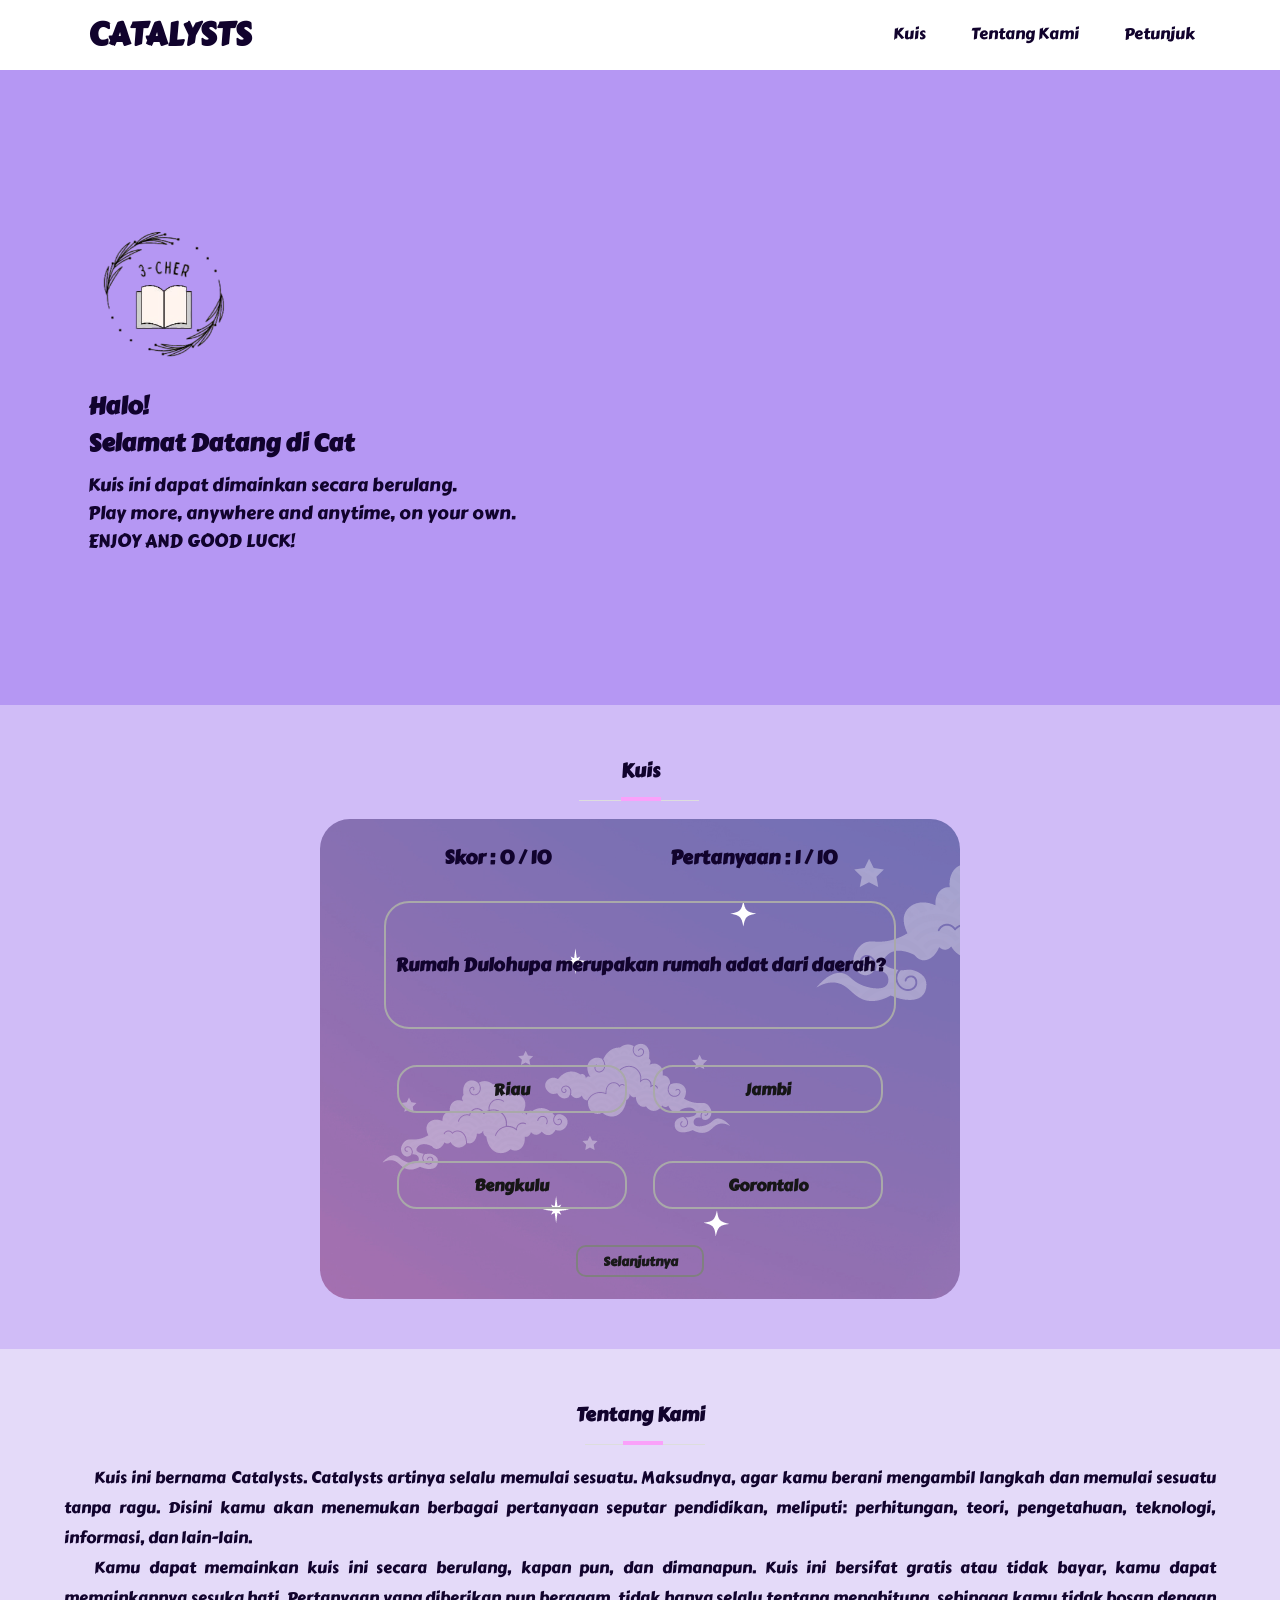
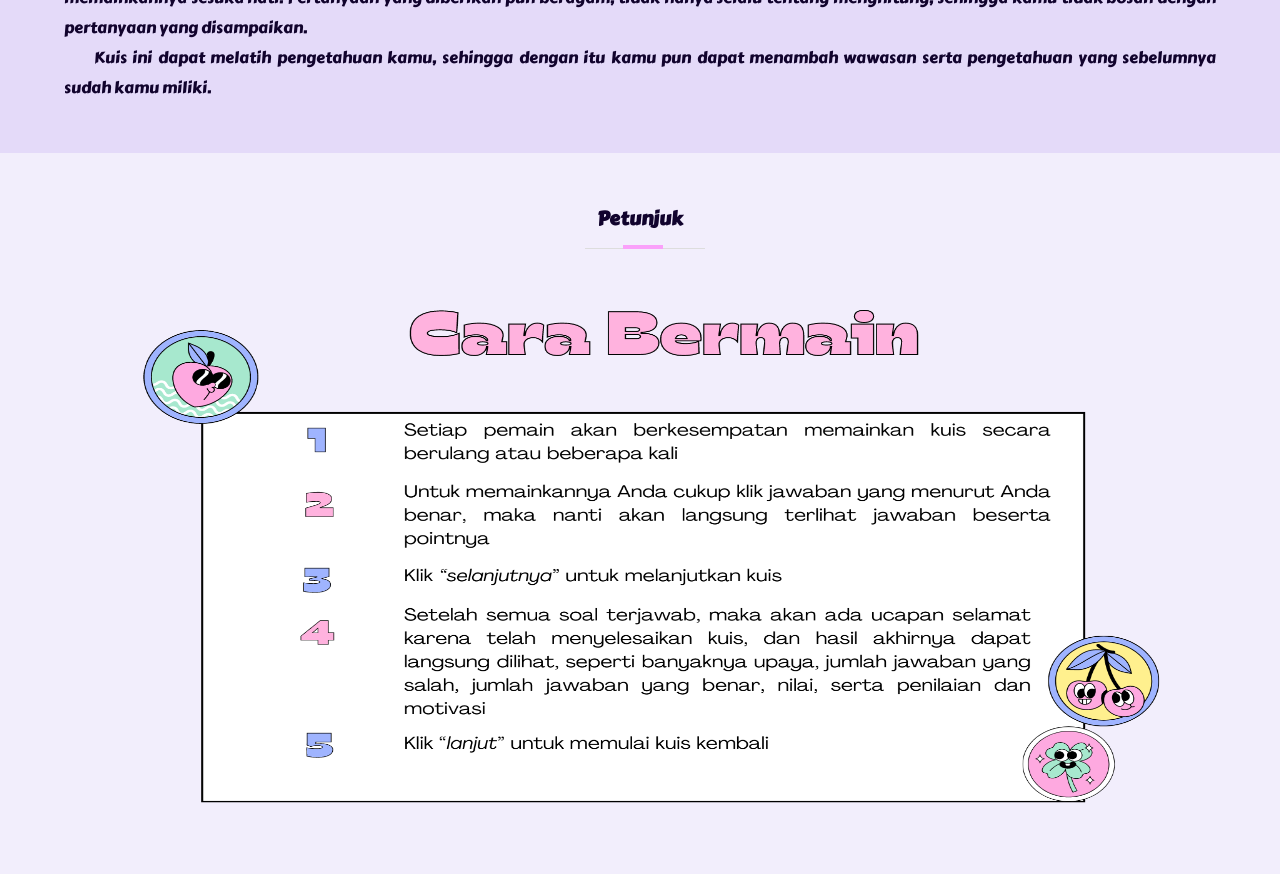
<file: projectuaskel2nih.html>
<!DOCTYPE html>
<html>
<head>
	<meta charset="utf-8">
	<meta name="viewport" content="width=device-width, initial-scale=1">
	<title>Kuis Seru</title>
	<link rel="stylesheet" type="text/css" href="projectuaskel2.css">
	<link href="https://fonts.googleapis.com/css2?family=Carter+One&display=swap" rel="stylesheet">
	<link rel="stylesheet" href="https://cdnjs.cloudflare.com/ajax/libs/font-awesome/6.2.1/css/all.min.css" integrity="sha512-MV7K8+y+gLIBoVD59lQIYicR65iaqukzvf/nwasF0nqhPay5w/9lJmVM2hMDcnK1OnMGCdVK+iQrJ7lzPJQd1w==" crossorigin="anonymous" referrerpolicy="no-referrer" />
</head>
<body onload="NextQuestion(0)">

	<!-- sidebar -->
	<input type="checkbox" id="check">
	<div class="sidebar">
		<ul>
			<li><a href="#kuis">Kuis</a></li>
			<li><a href="#tentangkami">Tentang Kami</a></li>
			<li><a href="#petunjuk">Petunjuk</a></li>
		</ul>
	</div>

	<!-- bagian header -->
	<header>
		<div class="container">
			<h1><a href="">Catalysts</a></h1>
			<ul>
				<li><a href="#kuis">Kuis</a></li>
				<li><a href="#tentangkami">Tentang Kami</a></li>
				<li><a href="#petunjuk">Petunjuk</a></li>
			</ul>

			<!-- menu mobile -->
			<label for="check" class="mobile-menu"><i class="fa-solid fa-bars fa-2x"></i></label>
		</div>
	</header>

	<!-- bagian banner -->
	<section class="banner">
		<div class="container">
			<div class="banner-left">
				<img src="pasti.png">
				<h2>Halo!<br>
					Selamat Datang di <span class="efek-ngetik"></h2>
				<p>Kuis ini dapat dimainkan secara berulang.</p>
				<p>Play more, anywhere and anytime, on your own.</p>
				<p>ENJOY AND GOOD LUCK!</p>
			</div>
		</div>
	</section>

	<!-- bagian kuis-->
	<section id="kuis">
		<h3>Kuis</h3>
		<div class="modal-container" id="score-modal">
          
            <div class="modal-content-container">
              
                <h1>Selamat, kuis kamu selesai!</h1>
              
                <div class="grade-details">
                    <p>Percobaan : 10</p>
                    <p>Jawaban Salah : <span id="wrong-answers"></span></p>
                    <p>Jawaban Benar : <span id="right-answers"></span></p>
                    <p>Nilai : <span id="grade-percentage"></span></p>
                    <p ><span id="remarks"></span></p>
                </div>
              
                <div class="modal-button-container">
                    <button onclick="closeScoreModal()">Lanjut</button>
                </div>
              
            </div>
        </div>

        <div class="game-quiz-container">
          
            <div class="game-details-container">
                <h1>Skor : <span id="player-score"></span> / 10</h1>
                <h1> Pertanyaan : <span id="question-number"></span> / 10</h1>
            </div>

            <div class="game-question-container">
                <h1 id="display-question"></h1>
            </div>

            <div class="game-options-container">
              
               <div class="modal-container" id="option-modal">
                 
                    <div class="modal-content-container">
                         <h1>Mohon Pilih Opsi</h1>
                      
                         <div class="modal-button-container">
                            <button onclick="closeOptionModal()">Lanjut</button>
                        </div>
                      
                    </div>
                 
               </div>
              
                <span>
                    <input type="radio" id="option-one" name="option" class="radio" value="optionA" />
                    <label for="option-one" class="option" id="option-one-label"></label>
                </span>
              

                <span>
                    <input type="radio" id="option-two" name="option" class="radio" value="optionB" />
                    <label for="option-two" class="option" id="option-two-label"></label>
                </span>
              

                <span>
                    <input type="radio" id="option-three" name="option" class="radio" value="optionC" />
                    <label for="option-three" class="option" id="option-three-label"></label>
                </span>
              

                <span>
                    <input type="radio" id="option-four" name="option" class="radio" value="optionD" />
                    <label for="option-four" class="option" id="option-four-label"></label>
                </span>


            </div>

            <div class="next-button-container">
                <button onclick="handleNextQuestion()">Selanjutnya</button>
            </div>

        </div>
	</section>

	<!--bagian tentang kami-->
	<section id="tentangkami">
		<div class="container">
			<h3>Tentang Kami</h3>
			<p>Kuis ini bernama Catalysts. Catalysts artinya selalu memulai sesuatu. Maksudnya, agar kamu berani mengambil langkah dan memulai sesuatu tanpa ragu. Disini kamu akan menemukan berbagai pertanyaan seputar pendidikan, meliputi: perhitungan, teori, pengetahuan, teknologi, informasi, dan lain-lain.</p>
			<p>Kamu dapat memainkan kuis ini secara berulang, kapan pun, dan dimanapun. Kuis ini bersifat gratis atau tidak bayar, kamu dapat memainkannya sesuka hati. Pertanyaan yang diberikan pun beragam, tidak hanya selalu tentang menghitung, sehingga kamu tidak bosan dengan pertanyaan yang disampaikan.</p>
			<p>Kuis ini dapat melatih pengetahuan kamu, sehingga dengan itu kamu pun dapat menambah wawasan serta pengetahuan yang sebelumnya sudah kamu miliki.</p>
		</div>
	</section>

	<!--bagian petunjuk-->
	<section id="petunjuk">
		<div class="container">
			<h3>Petunjuk</h3>
			<img src="petunjuk.png">
		</div>
	</section>


	<script src="projectuaskel2.js"></script>
</body>
</html>
</file>
<file: projectuaskel2.css>
* {
	padding: 0;
	margin: 0;
	font-family: 'Carter One', sans-serif;
	color: #11032D;
}
header {
	height: 70px;
}
header h1 {
	display: inline-block;
	float: left;
	padding: 10px 24px;
	text-transform: uppercase;
}
header h1 a {
	transition: 0.3s;
}
header h1 a:hover {
	color: #B6AACF;
}
header ul {
	float: right;
}
header ul li {

	padding: 21px;
	display: inline-block;
}
header ul li a {
	transition: 0.3s;
}
header ul li a:hover {
	color: #B6AACF;
}
a {
	text-decoration: none;
}
.container {
	width: 90%;
	margin: 0 auto;
}
.container::after {
	content: '';
	display: block;
	clear: both;
}
.mobile-menu {
	float: right;
	display: none;
	padding: 17px;
}
.mobile-menu:hover {
	cursor: pointer;
}
#check {
	display: none;
}
.sidebar {
	position: fixed;
	top: 0;
	bottom: 0;
	left: -300px;
	width: 300px;
	background-color: rgba(31, 104, 104, 0.9);
	transition: 0.3s;
}
.sidebar ul li a {
	color: #fff;
}
.sidebar ul li {
	padding: 24px;
	transition: 0.3s;
	transition-property: background-color;
}
.sidebar ul li:hover {
	background-color: #F3F320;
}
#check:checked ~ .sidebar {
	left: 0;
}
.banner {
	background-color: #B597F3;
	padding: 150px 0;
}
section {
	padding: 50px 0;
}
.banner img {
	width: 150px;
	margin-bottom: 10px;
}
.banner h2,
.banner p,
.banner span{
	color: #11032D;
}
.banner h2 {
	margin-bottom: 10px;
}
.banner p {
	font-size: 18px;
}
.banner-left {
	padding-left: 24px;
}
section h3 {
	padding-bottom: 30px;
	text-align: center;
}
section h3::before {
	content:'';
	display: block;
	position: relative;
	bottom: 0;
	width: 120px;
	height: 1px;
	background-color: #ddd;
	left: calc(50% - 4.8%);
	top: 45px;

}
section h3::after {
	content:'';
	display: block;
	position: relative;
	bottom: 0;
	width: 40px;
	height: 4px;
	background-color: #FAA1FA;
	left: 48.5%;
	top: 12px;
}
#tentangkami {
    background-color: #E4DAF9;
}
#tentangkami p {
	text-align: justify;
	text-indent: 30px;
	line-height: 30px;
}
html {
	scroll-behavior: smooth;
}
#petunjuk {
    background-color: #F2EEFC;
}
#petunjuk img {
    width: 1200px;
    height: 550px;
}

@media (max-width: 900px){
	.mobile-menu {
		display: block;
	}
	header ul {
		display: none;
	}
}
*{
    margin: 0;
    padding: 0;
    box-sizing: border-box;
}
  
html, body{
    height: 100%;
}


body{
    font-family: 'Montserrat', serif;
    
}

main{
    width: 100%;
    min-height: 100vh;
    display: flex;
    flex-direction: column;
    justify-content: center;
    align-items: center;
    background-color: black;
    background: url('../assets/background_image.jpg');
    background-color : black;
    background-repeat: no-repeat;
    background-size: cover;
    background-position: center;
}

#kuis {
    background-color: #D0BCF7;
}

.game-quiz-container{
    width: 40rem;
    height: 30rem;
    background-color: white;
    display: flex;
    flex-direction: column;
    align-items: center;
    justify-content: space-around;
    border-radius: 30px;
    margin-left: auto;
    margin-right: auto;
    background-image: url(coba.png);
}

.game-details-container{
    width: 80%;
    height: 4rem;
    display: flex;
    justify-content: space-around;
    align-items: center;
}

.game-details-container h1{
    font-size: 1.2rem;
}

.game-question-container{
    width: 80%;
    height: 8rem;
    display: flex;
    align-items: center;
    justify-content: center;
    border: 2px solid darkgray;
    border-radius: 25px;
}

.game-question-container h1{
    font-size: 1.1rem;
    text-align: center;
    padding: 3px;
}

.game-options-container{
    width: 80%;
    height: 12rem;
    display: flex;
    flex-wrap: wrap;
    align-items: center;
    justify-content: space-around;
}

.game-options-container span{
    width: 45%;
    height: 3rem;
    border: 2px solid darkgray;
    border-radius: 20px;
    overflow: hidden;
}
span label{
    width: 100%;
    height: 100%;
    display: flex;
    align-items: center;
    justify-content: center;
    cursor: pointer;
    transition: transform 0.3s;
    font-weight: 600;
    color: rgb(22, 22, 22);
}

span label:hover{
    -ms-transform: scale(1.12);
    -webkit-transform: scale(1.12);
    transform: scale(1.12);
    color: white;
}

input[type="radio"] {
    position: relative;
    display: none;
}


input[type=radio]:checked ~ .option {
  background: #C3CFF3;
}

.next-button-container{
    width: 50%;
    height: 3rem;
    display: flex;
    justify-content: center;
}
.next-button-container button{
    width: 8rem;
    height: 2rem;
    border-radius: 10px;
    background: none;
    color: rgb(25, 25, 25);
    font-weight: 600;
    border: 2px solid gray;
    cursor: pointer;
    outline: none;
}
.next-button-container button:hover{
    background-color: #F3C3EF;
}

.modal-container{
    display: none;
    position: fixed;
    z-index: 1; 
    left: 0;
    top: 0;
    width: 100%; 
    height: 100%; 
    overflow: auto; 
    background-color: rgb(0,0,0); 
    background-color: rgba(0,0,0,0.4); 
    flex-direction: column;
    align-items: center;
    justify-content: center; 
    -webkit-animation: fadeIn 1.2s ease-in-out;
    animation: fadeIn 1.2s ease-in-out;
}

.modal-content-container{
    height: 20rem;
    width: 25rem;
    background-color: #BE97D5;
    display: flex;
    flex-direction: column;
    align-items: center;
    justify-content: space-around;
    border-radius: 25px;
}

.modal-content-container h1{
    font-size: 1.3rem;
    height: 3rem;
    color: #7C2DB6;
    text-align: center;
}

.grade-details{
    width: 15rem;
    height: 10rem;
    display: flex;
    flex-direction: column;
    align-items: center;
    justify-content: space-around;
}

.grade-details p{
    color: #11032D;
    text-align: center;
}

.modal-button-container{
    height: 2rem;
    width: 100%;
    display: flex;
    align-items: center;
    justify-content: center;
}

.modal-button-container button{
    width: 10rem;
    height: 2rem;
    background: none;
    outline: none;
    border: 1px solid rgb(252, 242, 241);
    color: white;
    font-size: 1.1rem;
    cursor: pointer;
    border-radius: 20px;
}
.modal-button-container button:hover{
    background-color: rgb(83, 82, 82);
}

@media(min-width : 300px) and (max-width : 350px){
    .game-quiz-container{
        width: 90%;
        height: 80vh;
     }
     .game-details-container h1{
        font-size: 0.8rem;
     }
 
     .game-question-container{
        height: 6rem;
     }
     .game-question-container h1{
       font-size: 0.9rem;
    }
 
    .game-options-container span{
        width: 90%;
        height: 2.5rem;
    }
    .game-options-container span label{
        font-size: 0.8rem;
    }
    .modal-content-container{
        width: 90%;
        height: 25rem;
    }
    
    .modal-content-container h1{
        font-size: 1.2rem;
    }
}

@media(min-width : 350px) and (max-width : 700px){
   .game-quiz-container{
       width: 90%;
       height: 80vh;
    }
    .game-details-container h1{
        font-size: 1rem;
    }

    .game-question-container{
        height: 8rem;
    }

    .game-question-container h1{
        font-size: 0.9rem;
     }

    .game-options-container span{
        width: 90%;
    }
    .modal-content-container{
        width: 90%;
        height: 25rem;
    }
    .modal-content-container h1{
        font-size: 1.2rem;
    }
}



@keyframes fadeIn {
    from {opacity: 0;}
    to {opacity:1 ;}
  }

  @-webkit-keyframes fadeIn {
    from {opacity: 0;}
    to {opacity: 1;}
  }
</file>
